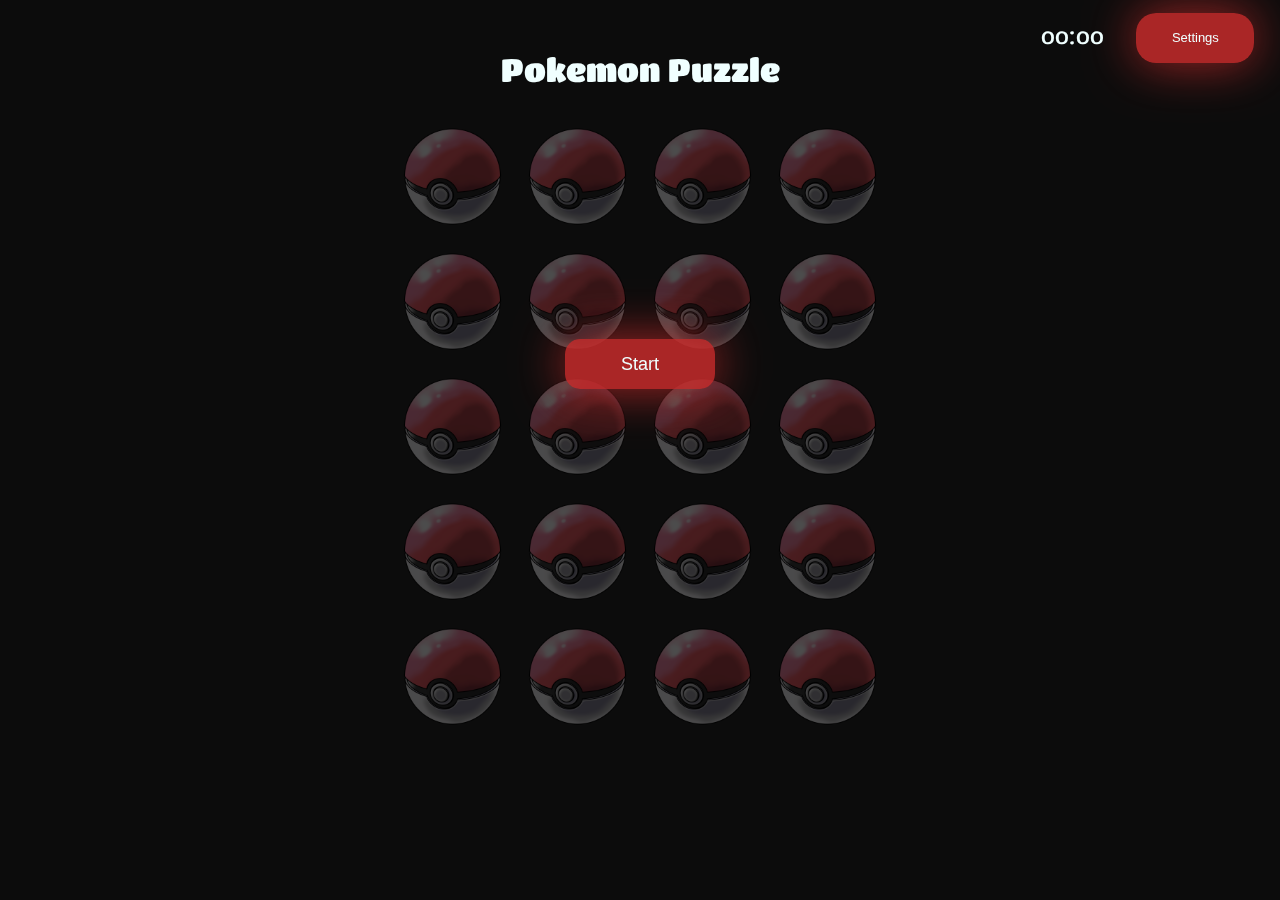
<file: index.html>
<html lang="en" dir="ltr">
<head>
  <meta charset="UTF-8">
  <title>Pokemon Puzzle</title>
  <link rel="preconnect" href="https://fonts.googleapis.com">
  <link rel="preconnect" href="https://fonts.gstatic.com" crossorigin>
  <link href="https://fonts.googleapis.com/css2?family=Crete+Round:ital@0;1&family=Gelasio:ital,wght@0,400;0,500;0,600;0,700;1,400;1,500;1,600;1,700&family=Luckiest+Guy&family=Passion+One:wght@400;700;900&family=Rubik+Doodle+Shadow&family=Titan+One&display=swap" rel="stylesheet">
  <link rel="stylesheet" href="css/styles.css">
  <link rel="stylesheet" href="css/reset.css">
  <link rel="icon" href="assets/img/PREMIERBALL.png">
  <script src="js/puzzle.js" charset="utf-8"></script>
</head>
<body>
  <div class="overlay initial-mode">
    <div class="backStart">
      <button id="start-btn" class="buttons">Start</button>
    </div>
  </div>
  <div class="overlay game-over-mode" style="display: none;">
    <div class="game-over-panel">
      <p id="congratulations-message">Congratulations! You found all the pairs in </p>
      <button id="restart-btn" class="buttons">Restart</button>
    </div>
  </div>
  <h1 id="title">Pokemon Puzzle</h1>
  <div class="custom-timer">
    <h3 id="timer">00:00</h3>
    <button id="settings-btn" class="buttons">Settings</button>
</div>
  <div class="board"></div>
</body>
</html>
</file>
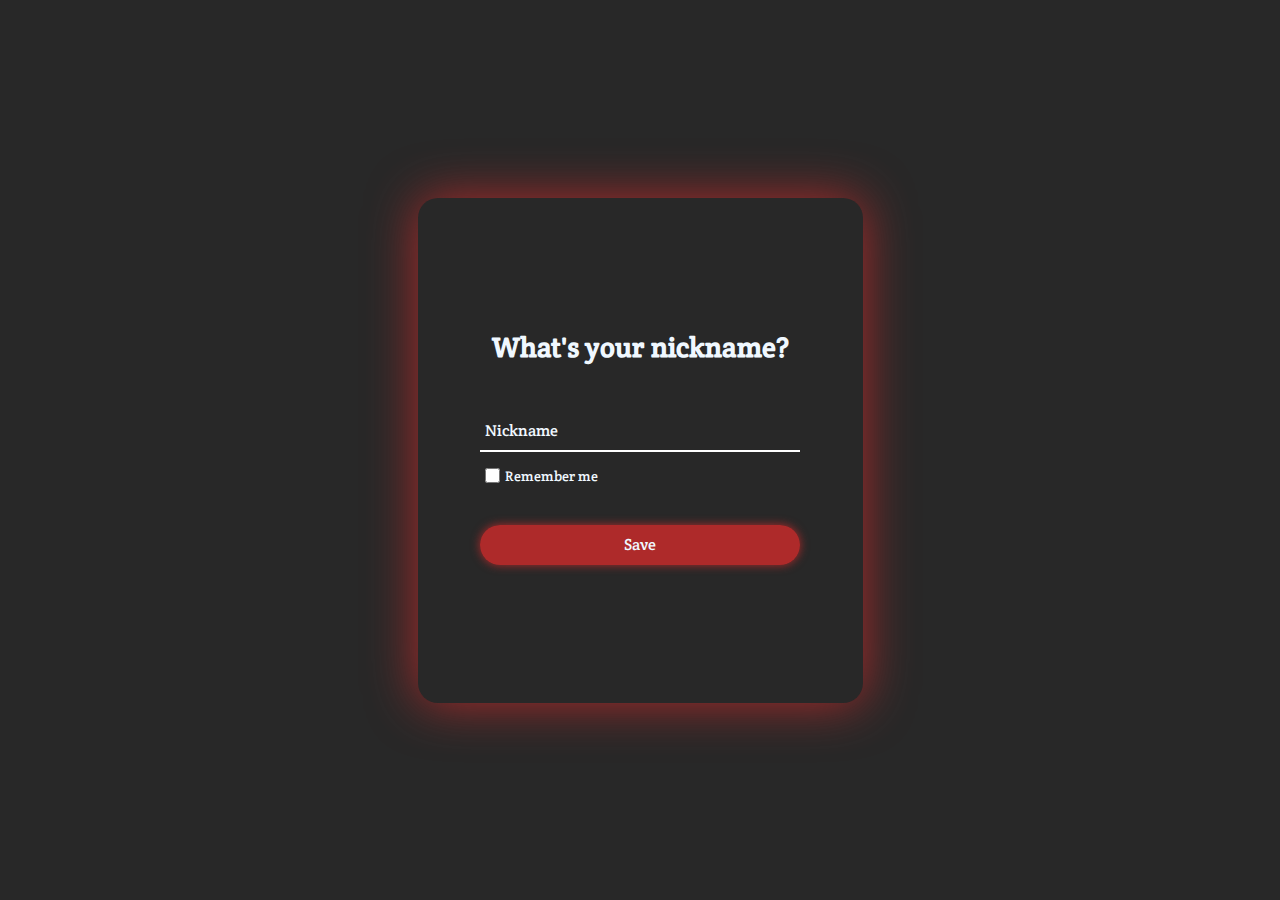
<file: menu.html>
<html lang="en" dir="ltr">
<head>
  <meta charset="UTF-8">
  <title>PokePlay Zone</title>
  <link rel="preconnect" href="https://fonts.googleapis.com">
  <link rel="preconnect" href="https://fonts.gstatic.com" crossorigin>
  <link href="https://fonts.googleapis.com/css2?family=Crete+Round:ital@0;1&family=Gelasio:ital,wght@0,400;0,500;0,600;0,700;1,400;1,500;1,600;1,700&family=Luckiest+Guy&family=Passion+One:wght@400;700;900&family=Rubik+Doodle+Shadow&family=Titan+One&display=swap" rel="stylesheet">
  <link rel="stylesheet" href="css/menu.css"></link>
  <link rel="stylesheet" href="css/reset.css">
  <link rel="icon" href="assets/img/POKEBALL.png"></link>
</head> 

<body>
<div class="wrapper">
    <div class="form-wrapper sign-in">
        <form action="">
            <h2>What's your nickname?</h2>
            <div class="input-group">
                <input id="nickname" type="text" autocomplete="off" required>
                <label>Nickname</label>
            </div>
            <div class="remember">
                <label><input type="checkbox">Remember me</label>
            </div>
            <div>
                <button class="saveBtn" type="button">Save</button>
                <span id="nicknameAlert" class="alertMessage"></span>
            </div>
        </form>
    </div>

    <div class="form-wrapper sign-up">
        <form action="">
            <h2>Games</h2>
            <div>
                <button id="game-guessImage" class="game-btn">Pokémon Image Guess</button>
                <button id="game-puzzle" class="game-btn">Pokemon Puzzle</button>
                <button id="game-guessName" class="game-btn">Pokémon Name Challenge</button>
                <button class="backBtn" type="button">Back</button>
            </div>
        </form>
    </div>
    <script src="js/main.js" charset="utf-8"></script>
</div>
</body>
</html>
</file>
<file: css/styles.css>
body {
    background-color: rgb(40, 40, 40);
    display: flex;
    align-items: center;
    height: 100vh;
    margin: 0;
    flex-direction: column;
    touch-action: none;
    -webkit-user-drag: none;
    user-select: none;
}

.overlay {
    display: flex;
    align-items: center;
    justify-content: center;
    position: fixed;
    top: 0;
    left: 0;
    width: 100%;
    height: 100%;
    background-color: rgba(0, 0, 0, 0.7);
    z-index: 2;
    color: white;
}
.overlay.initial-mode {
    display: flex;
}
.overlay.game-over-mode {
    display: none;
}
 
.game-over-panel {
    text-align: center;
    padding: 20px;
    height: 150px;
    background-color: transparent;
    border-radius: 10px;
}
.game-over-panel p {
    font-size: 18px;
    margin-bottom: 20px;
}
  
.buttons {
    color: #f0ffff;
    font-size: 18px;
    width: 150px;
    height: 50px;
    margin-bottom: 115%;
    border-radius: 15px;
    background-color: #c32b2bdd;
    box-shadow: 0 0 50px #c32b2bdd;
    border: 20px;
    border-color: #f0ffff;
    padding: 15px 30px;
    cursor: pointer;
    transition: transform 0.3s, opacity 0.5s;
}
.buttons:hover {
    transform: translateY(-5px);
}
.buttons:active {
    opacity: 0;
}

#title {
    display: inline-block;
    margin-top: 4%;
    color: #f0ffff;
    font-family: "Titan One", sans-serif;
    font-weight: 400;
    font-style: normal;
    align-items: center;
    z-index: 999;
}

.custom-timer {
    position: fixed;
    top: 0;
    right: 0;
    display: flex;
    justify-content: space-between;
    margin-top: 1%;
    margin-right: 2%;
    z-index: 999;
}

#settings-btn {
    color: #f0ffff;
    font-size: 13px;
    height: 50px;
    border-radius: 20px;
    background-color: #c32b2bdd;
    box-shadow: 0 0 50px #c32b2bdd;
    border: 20px;
    border-color: #f0ffff;
    padding: 15px 30px;
    cursor: pointer;
    transition: transform 0.3s, opacity 0.5s;
}

#settings-btn:hover {
    transform: translateY(-5px);
}

#settings-btn:active {
    opacity: 0;
}

#timer {
    color: #f0ffff;
    margin-top: 3.5%;
    margin-right: 15%;
    font-size: 1.5em;
    font-family: "Crete Round", serif;
    font-weight: 400;
    font-style: normal;
    z-index: 999;
}

.board {
    display: flex;
    flex-wrap: wrap;
    max-width: 610px;
    align-items: center;
    justify-content: center;
    margin-top: 2%;
}
.board img {
    width: 110px;
    height: 110px;
    margin: 10px;
    touch-action: none;
    -webkit-user-drag: none;
    user-select: none;
    transition: opacity 0.35s, transform 0.35s, scale 0.35s;
}
.board img.no-opacity {
    opacity: 1 !important;
}
.board img.pokemon {
    touch-action: none;
    -webkit-user-drag: none;
    user-select: none;
    cursor: not-allowed;
    opacity: 1 !important;
    transform: scale(1) !important;
    transition: none;
}
.board:hover>:not(:hover):not(.clicked) {
    opacity: .4;
    transform: scale(0.98);
}
</file>
<file: css/menu.css>
* {
    margin: 0;
    padding: 0;
    font-family: "Crete Round", serif;
}

body {
    display: flex;
    justify-content: center;
    align-items: center;
    min-height: 100vh;
    background-color: rgb(40, 40, 40);
}
h2 {
    font-size: 28px;
    color: #f0f8ff;
    text-align: center;
}
button  {
    position: relative;
    width: 100%;
    height: 40px;
    font-size: 16px;
    color: rgb(40, 40, 40);
    font-weight: 500;
    cursor: pointer;
    border-radius: 30px;
    border: none;
    outline: none;
    color: #f0f8ff;
    background: #c32b2bdd;
    box-shadow: 0 0 10px #c32b2bdd;
}
    
.backBtn {
    margin-top: 40px;
}

.game-btn {
    width: auto;
    margin-top: 30px;
    padding: 10px 15px;
    margin-left: auto;
    margin-right: auto;
    display: block;
    white-space: nowrap;
    
    transition: background-color 0.5s ease;
}
.game-btn:hover {
    background-color: #7a1919;
}

.wrapper {
    position: relative;
    width: 365px;
    height: 425px;
    border-radius: 20px;
    padding: 40px;
    background: rgb(40, 40, 40);
    box-shadow: 0 0 50px #c32b2bdd;
    overflow: hidden;
}

/* .wrapper:hover {
    animation: animate 1s linear infinite;
} */

.form-wrapper {
    display: flex;
    justify-content: center;
    align-items: center;
    width:  100%;
    height: 100%;
    transition: 1s ease-in-out;
}

.wrapper.active .form-wrapper.sign-in {
    transform: translateY(-450px);
}

.wrapper .form-wrapper.sign-up {
    position: absolute;
    top: 450px;
    left: 0;
}

.wrapper.active .form-wrapper.sign-up {
    transform: translateY(-450px);
}

/* @keyframes animate {
    100% {
        filter: hue-rotate(360deg);
    }
} */

.input-group {
    position: relative;
    margin: 45px 0 20px;
    border-bottom: 2px solid #fff;
}

.input-group label {
    position: absolute;
    top: 50%;
    left: 5px;
    transform: translateY(-50%);
    font-size: 16px;
    color: #f0f8ff;
    pointer-events: none;
    transition: .3s;
}

.input-group input {
    width: 320px;
    height: 40px;
    font-size: 16px;
    color: #f0f8ff;
    padding: 0 5px;
    background: transparent;
    border: none;
    outline: none;
}

.input-group input:focus~label,
.input-group input:valid~label {
    top: -5px;
}

.remember {
    margin: -5px 0 40px 5px;
}

.remember label {
    color: #f0f8ff;
    font-size: 14px;
}

.remember label input[type="checkbox"] {
    width: 15px;
    height: 15px;
    vertical-align: middle;
    margin-right: 5px;
    margin-top: -3px;
    accent-color: #c32b2bdd;
}

.alertMessage {
    display: flex;
    color: #fff;
    justify-content: center;
    margin-top: 2%;
    font-size: 12px;
}

.signUp-link {
    font-size: 14px;
    text-align: center;
    margin: 10px 0;
}

.signUp-link p {
    color: #f0f8ff;
}

.signUp-link p a {
    color: #c32b2bdd;
    text-decoration: none;
    font-weight: 500;
    margin-left: 5px;
}

.signUp-link p a:hover {
    text-decoration: underline;
}
</file>
